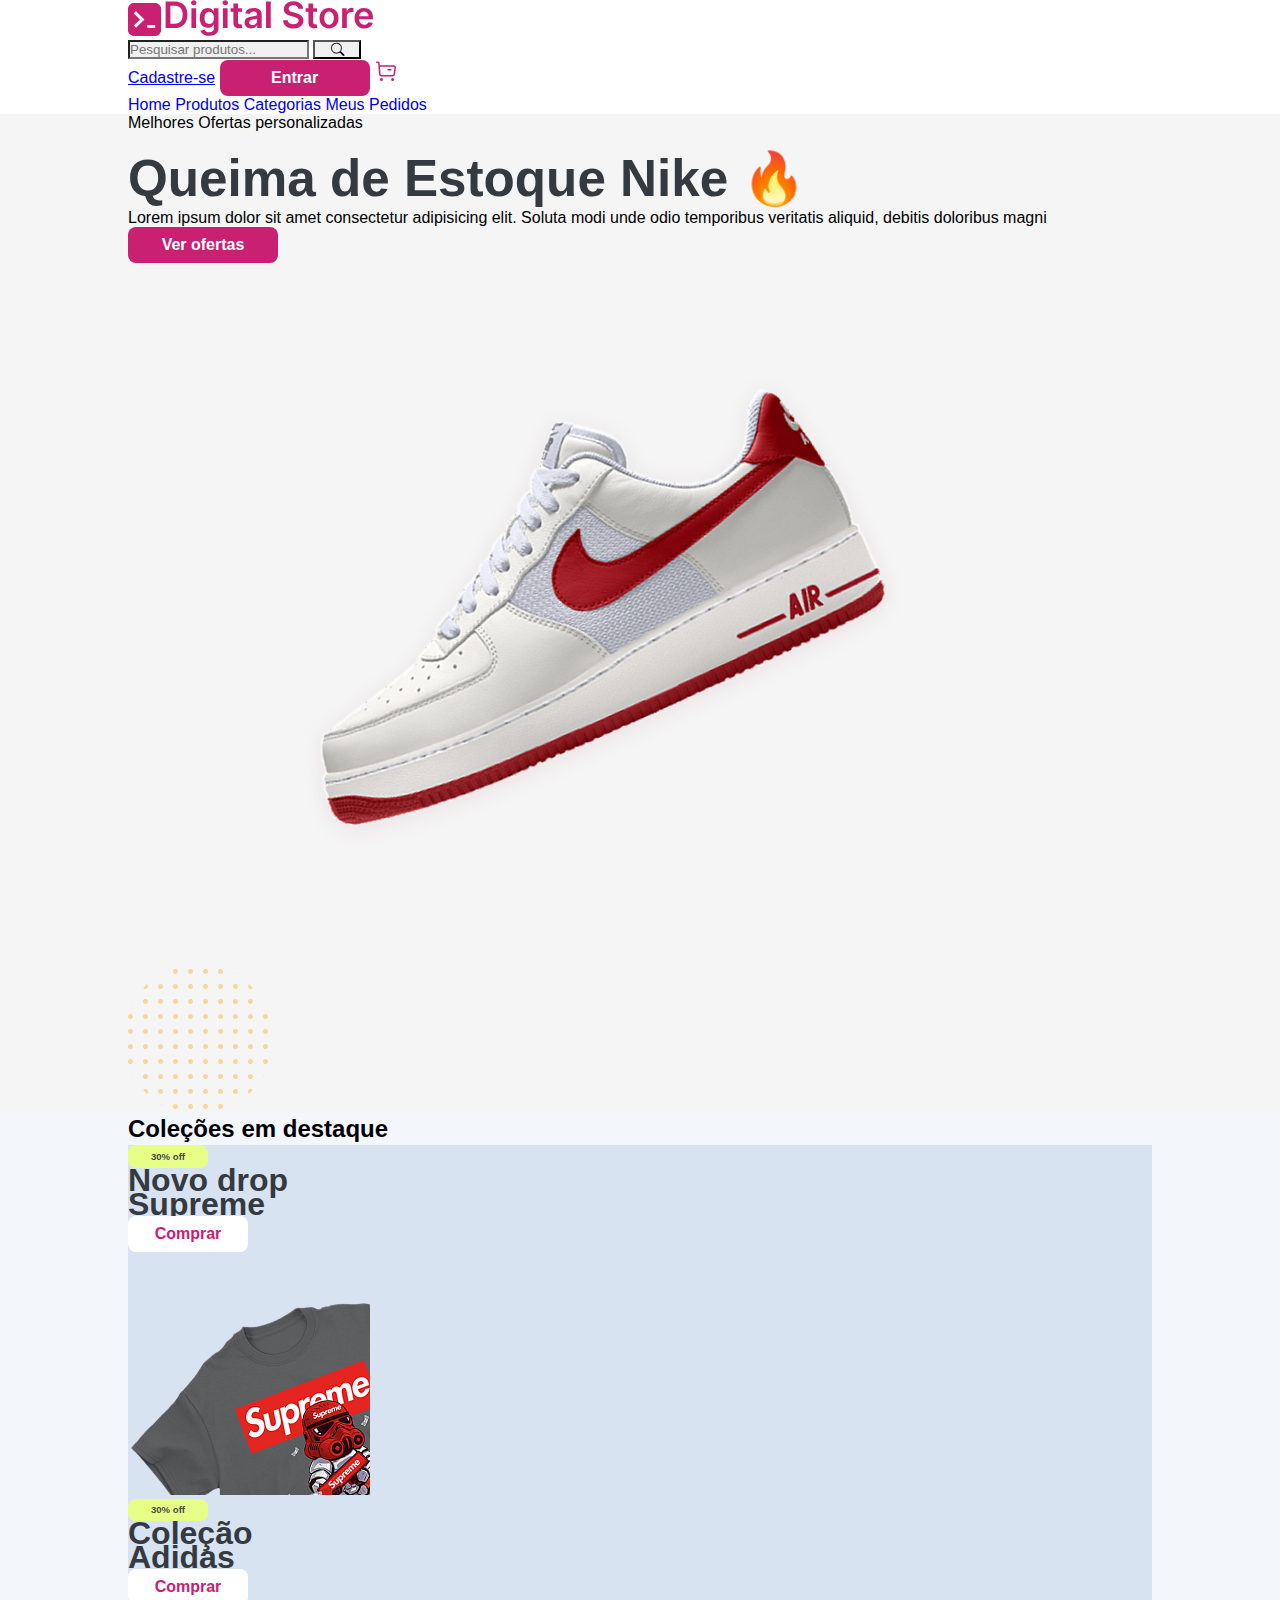
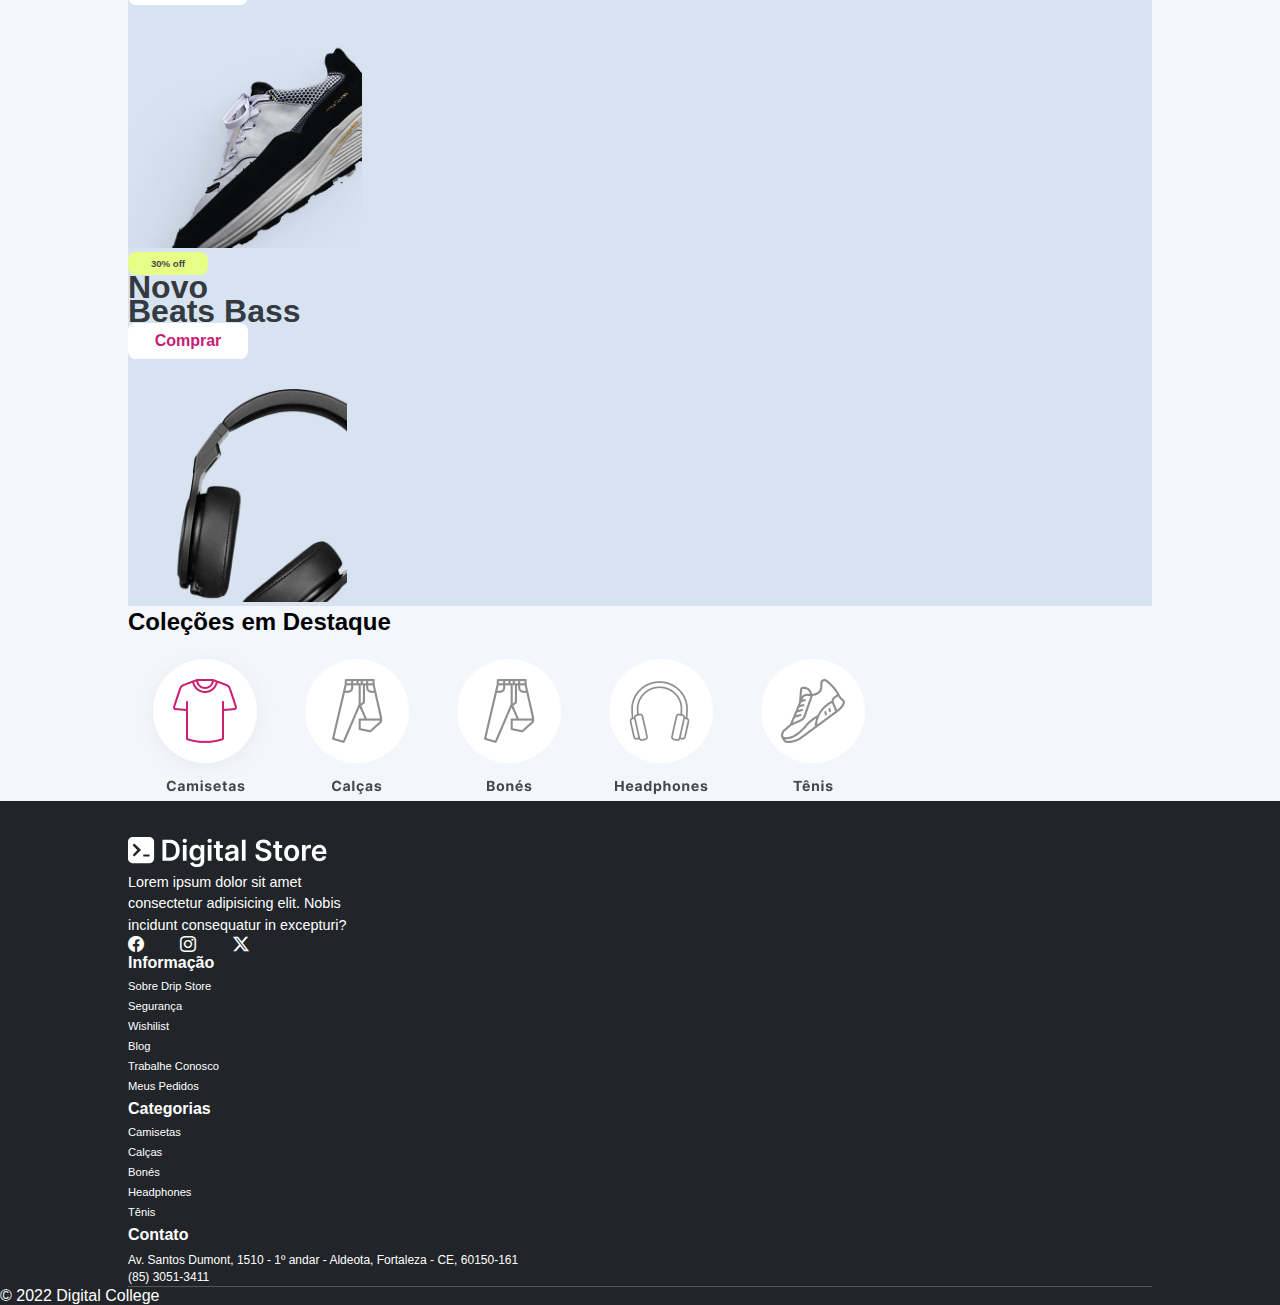
<file: pages/Home.html>
<!DOCTYPE html>
<html lang="pt-br">
<head>
    <meta charset="UTF-8">
    <meta name="viewport" content="width=device-width, initial-scale=1.0">
    <title>Projeto E-Commerce</title>
    <link href="https://cdn.jsdelivr.net/npm/bootstrap@5.3.6/dist/css/bootstrap.min.css" rel="stylesheet" integrity="sha384-4Q6Gf2aSP4eDXB8Miphtr37CMZZQ5oXLH2yaXMJ2w8e2ZtHTl7GptT4jmndRuHDT" crossorigin="anonymous">
    <link rel="stylesheet" href="https://cdn.jsdelivr.net/npm/bootstrap-icons@1.12.1/font/bootstrap-icons.min.css">
    <link rel="stylesheet" href="/styles/Home.css">
</head> 
<body>
    <header>
        <section class="conteudo-aplicacao">
                <div class="d-flex gap-2 mt-4 ">
                    <div>
                        <img src="/public/Vector.svg" alt="simbolo da logo" />
                        <img src="/public/DigitalStore.svg" alt="texto da logo" class="mt-2 ms-2" />
                    </div>

                    <div class="d-flex flex-fill justify-content-center mt-1">
                        <div class="input-group w-75">
        
                            <input
                              id="input-search"
                              type="search"
                              class="form-control border-end-0 backgroundInput"
                              placeholder="Pesquisar produtos..."
                              aria-label="Pesquisar produtos" />
                  
                            <button id="btn-input-search" class="input-group-text  border-start-0 ">
                              <i class="bi bi-search text-secondary"></i>
                            </button>
                          </div>
                    </div>

                    <div class="d-flex flex-fill align-items-center justify-content-between">                                                                                                  
                        <a href="#" class=" text-dark ">Cadastre-se</a>
                        <button class="button-primary">Entrar</button>
                        <img src=" /public/Buy.svg" alt="carrinho" class="" />
                    </div>
                </div>           
        </section>

        <section class="conteudo-aplicacao">
            <nav>
              <div class="d-flex mt-4">
                <a href="Home" class=" fs-5 fw-semibold text-secondary">Home</a>
                <a href="Produtos" class="ms-5 fs-5 fw-semibold text-secondary">Produtos</a>
                <a href="Categorias" class="ms-5 fs-5 fw-semibold text-secondary">Categorias</a>
                <a href="Meus Pedidos" class=" ms-5 fs-5 fw-semibold text-secondary">Meus Pedidos</a>
              </div>
            </nav>
        </section>
    </header>

    <main>
    <div>
      <section class="section-principal-mainHome">

        <div class="row px-0 g-0 conteudo-aplicacao mt-5">

          <div class="col-4 d-flex flex-column mt-5">
            <span class="mt-5">Melhores Ofertas personalizadas</span>
            <h1>Queima de Estoque Nike 🔥</h1>

            <p class="mt-3">
              Lorem ipsum dolor sit amet consectetur adipisicing elit.
              Soluta modi unde odio temporibus veritatis aliquid, debitis
              doloribus magni
            </p>
            <button class="my-4 button-primary">Ver ofertas</button>
          </div>

          <div class="col-8 d-flex">
            <img src="/public/tenisHome.png" alt="Foto de um tênis" width={600} class="img-tenis"/>
            <img src="/public/Ornament.png" alt="Ornamento" width={130} height={130} />
          </div>
        </div>
      </section>

      <section class="section-background-home">
        <div class="conteudo-aplicacao">
            <h5 class="pt-3 ">Coleções em destaque</h5>
            <div class="d-flex gap-2 ">
              <div class="d-flex divs-destaque-home">
                <div class="d-flex flex-column">
                  <button class="button-span-home mt-5 ms-4">
                    30% off
                  </button>
                  <h2 class="h2-main mt-2 ms-4">Novo drop</h2>
                  <h2 class="h2-main ms-4">Supreme</h2>
                  <button class="mt-2 ms-4 button-secondary">
                    Comprar
                  </button>
                </div>
                <div class="d-flex flex-column justify-content-start">
                  <img src="/public/novoDropSupreme.png" alt="Novo drop" class="img-fluid"/>
                </div>
              </div>
              <div class="d-flex divs-destaque-home">
                <div class="d-flex flex-column">
                  <button class="button-span-home mt-5 ms-4">
                    30% off
                  </button>
                  <h2 class="h2-main mt-2 ms-4">Coleção</h2>
                  <h2 class="h2-main ms-4">Adidas</h2>
                  <button class="mt-2 ms-4 button-secondary">
                    Comprar
                  </button>
                </div>
                <div class="d-flex flex-column justify-content-start">
                  <img src="/public/colecaoAdidas.png" alt="Imagem da Adidas" class="img-fluid"/>
                </div>
              </div>
              <div class="d-flex divs-destaque-home">
                <div class="d-flex flex-column">
                  <button class="button-span-home mt-5 ms-4">
                    30% off
                  </button>
                  <h2 class="h2-main mt-2 ms-4">Novo</h2>
                  <h2 class="h2-main ms-4">Beats Bass</h2>
                  <button class="mt-2 ms-4 button-secondary">
                    Comprar
                  </button>
                </div>
                <div class="d-flex flex-column justify-content-start">
                  <img src="/public/NovoBeatsBass.png" alt="Imagem de headset" class="img-fluid"/>
                </div>
              </div>
            </div>

            <div>
                <h5 class="text-center mt-3">Coleções em Destaque</h5>
                <div class="text-center">
                    <img src="/public/grupoColecao.png" alt="icone de uma camiseta">
                    
            </div>
        </div>
      </section>
    </div>
    </main>

    <footer>
    <div class="conteudo-aplicacao  d-flex justify-content-between">

      <div class="logo-footer d-flex flex-column mb-4">
        <img src="/public/logo-footer.svg" alt="logo em preto e branco" class="mb-3" />

        <p class="paragrafo-footer">
          Lorem ipsum dolor sit amet consectetur adipisicing elit.
          Nobis incidunt consequatur in excepturi?
        </p>

        <div class="redes-footer mt-3">
          <a href="https://www.facebook.com/?locale=pt_BR"><i class="bi bi-facebook"></i></a>
          <a href="https://www.instagram.com/"><i class="bi bi-instagram"></i></a>
          <a href="https://x.com/?lang=pt"><i class="bi bi-twitter-x"></i></a>
        </div>
      </div>

      <div class="coluna-footer coluna-informacao mb-4">
        <h3>Informação</h3>
        <ul>
          <li>Sobre Drip Store</li>
          <li>Segurança</li>
          <li>Wishilist</li>
          <li>Blog</li>
          <li>Trabalhe Conosco</li>
          <li>Meus Pedidos</li>
        </ul>
      </div>

      <div class="coluna-footer mb-4">
        <h3>Categorias</h3>
        <ul>
          <li>Camisetas</li>
          <li>Calças</li>
          <li>Bonés</li>
          <li>Headphones</li>
          <li>Tênis</li>
        </ul>
      </div>

      <div class="contato-footer coluna-footer mb-4">
        <h3>Contato</h3>
        <p>
          Av. Santos Dumont, 1510 - 1º andar - Aldeota, Fortaleza - CE, 60150-161
        </p>
        <p>(85) 3051-3411</p>
      </div>
    </div>

    <div class="linha-footer"></div>

    <div class="text-center pb-3">
      © 2022 Digital College
    </div>
    </footer>
</body>

<script src="https://cdn.jsdelivr.net/npm/bootstrap@5.3.6/dist/js/bootstrap.bundle.min.js" integrity="sha384-j1CDi7MgGQ12Z7Qab0qlWQ/Qqz24Gc6BM0thvEMVjHnfYGF0rmFCozFSxQBxwHKO" crossorigin="anonymous"></script>

</html>
</file>
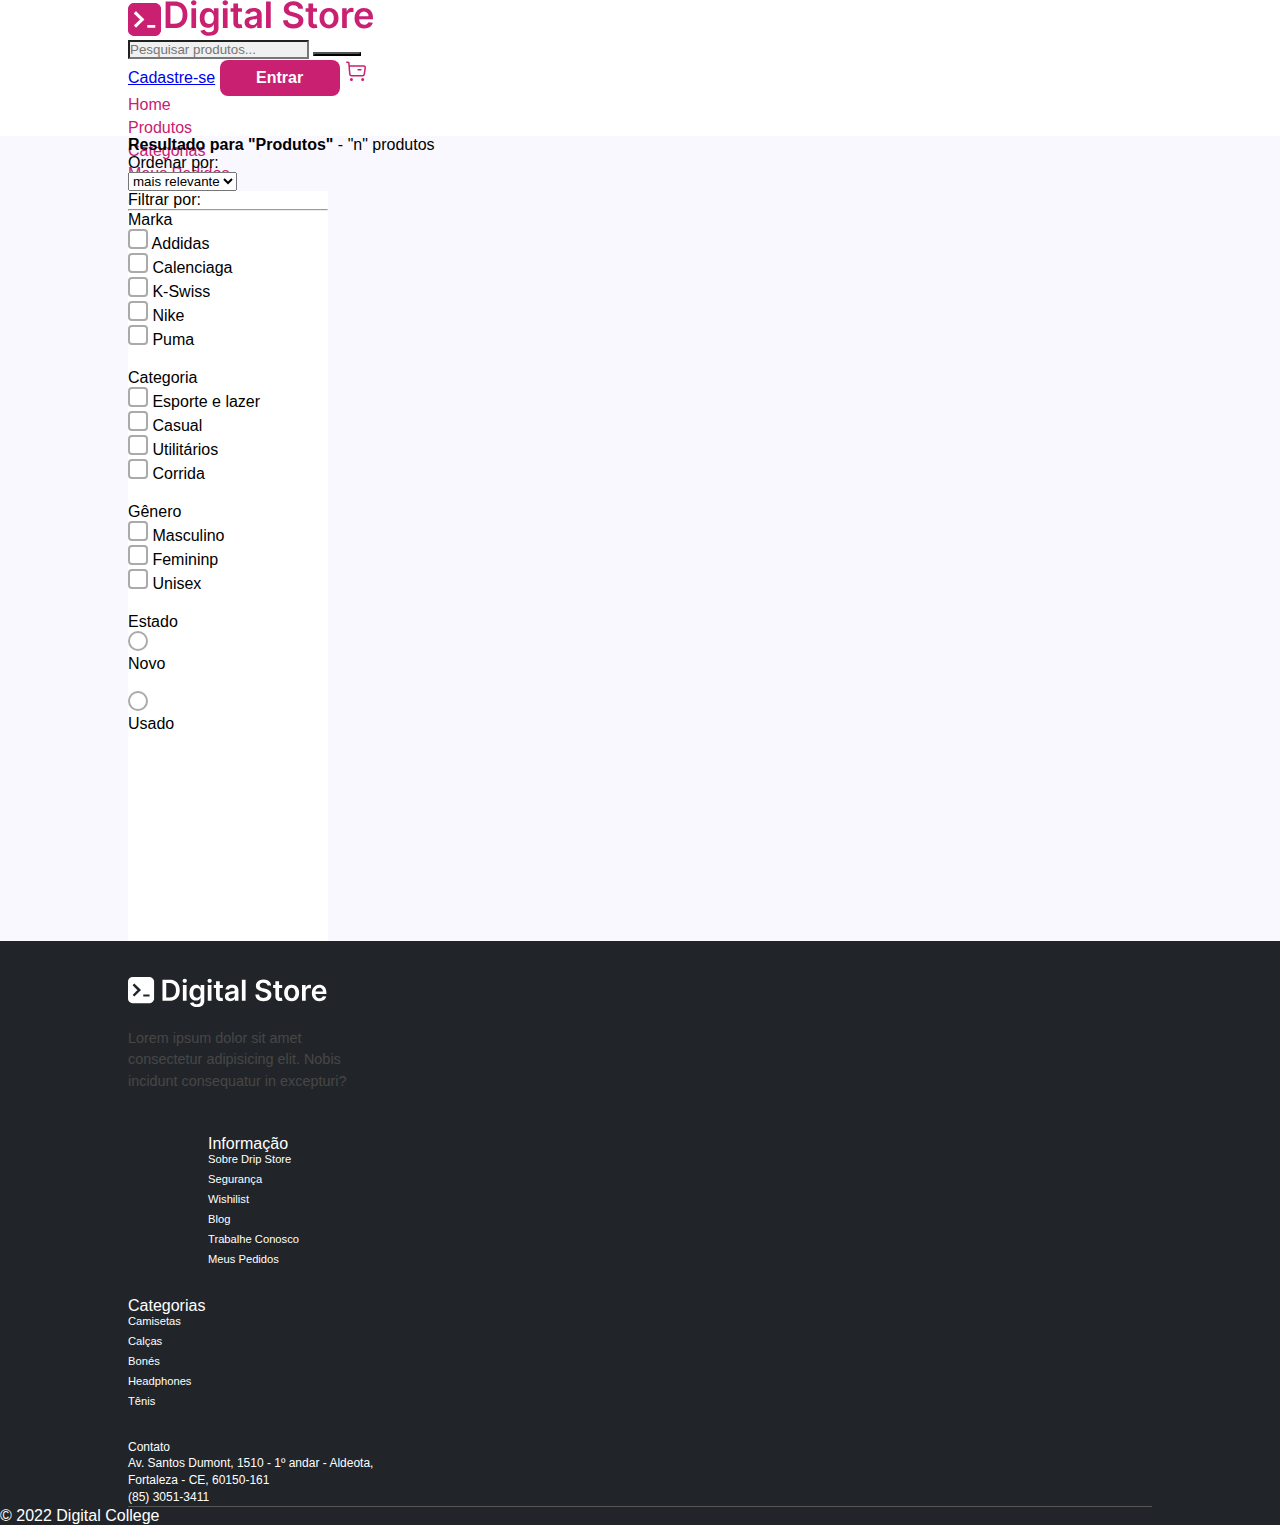
<file: pages/ListaProdutos.html>
<!DOCTYPE html>
<html lang="pt-BR">
<head>
  <meta charset="UTF-8">
  <meta name="viewport" content="width=device-width, initial-scale=1.0">
  <title>Lista Produtos</title>
  <link href="https://cdn.jsdelivr.net/npm/bootstrap@5.3.6/dist/css/bootstrap.min.css" rel="stylesheet" integrity="sha384-4Q6Gf2aSP4eDXB8Miphtr37CMZZQ5oXLH2yaXMJ2w8e2ZtHTl7GptT4jmndRuHDT" crossorigin="anonymous">
  <link rel="stylesheet" href="/styles/ListaProdutos.css">
</head>
<body>
  <header>
    <section class="conteudo-aplicacao">
      <div class="d-flex gap-2 mt-4 ">
        <div>
          <img src="/public/Vector.svg" alt="simbolo da logo" />
          <img src="/public/DigitalStore.svg" alt="texto da logo" class="mt-2 ms-2" />
        </div>
        <div class="d-flex flex-fill justify-content-center mt-1">
          <div class="input-group w-75">
            <input
              id="input-search"
              type="search"
              class="form-control border-end-0 backgroundInput"
              placeholder="Pesquisar produtos..."
              aria-label="Pesquisar produtos" />
          
            <button id="btn-input-search" class="input-group-text  border-start-0 ">
              <i class="bi bi-search text-secondary"></i>
            </button>
          </div>
        </div>

        <div class="d-flex flex-fill align-items-center justify-content-between">                                                                                                  
            <a href="#" class=" text-dark ">Cadastre-se</a>
            <button class="button-primary">Entrar</button>
            <img src=" /public/Buy.svg" alt="carrinho" class="" />
        </div>
      </div>
    <div class="DivNavBar my-3">
      <nav class="navbar">
        <div class="collapse d-none d-md-inline-flex align-items-center">
          <a href="" class="fs-5 fw-semibold text-secondary">Home</a>
          <a href="" class="ms-5 fs-5 fw-semibold text-secondary">Produtos</a>
          <a href="" class="ms-5 fs-5 fw-semibold text-secondary">Categorias</a>
          <a href="" class="ms-5 fs-5 fw-semibold text-secondary">Meus Pedidos</a>
        </div>
        <div class="container-fluid d-md-none">
          <button class="navbar-toggler" type="button" data-bs-toggle="collapse" data-bs-target="#navbarToggleExternalContent" aria-controls="navbarToggleExternalContent" aria-expanded="false" aria-label="Toggle navigation">
            <span class="navbar-toggler-icon"></span>
          </button>
        </div>
      </nav>
    </div>
    </section>
  </header>
  <main  class="pb-5">

    <section class="conteudo-aplicacao d-flex align-items-center">
      <div class="w-50 text-start my-3">
        <p class="m-0"><strong>Resultado para "Produtos"</strong> - "n" produtos</p>
      </div>
      <div class="w-50 text-end my-3">
        <p class="d-inline-flex"> Ordenar por:</p>  
        <select class="h-75 p-2 rounded-2">
          <option class=" " value="">mais relevante</option>
        </select>
      </div>
    </section>
    <section class="conteudo-aplicacao">
      <div id="filtrar" class="rounded-2 p-3 d-flex ">
        <p>Filtrar por: </p>
        <hr>
        <div>
          <p>Marka</p>
          <input type="checkbox" class="Checkbox"><param class="d-inline-flex"> Addidas</param><br>
          <input type="checkbox" class="Checkbox"><param class="d-inline-flex"> Calenciaga</param><br>
          <input type="checkbox" class="Checkbox"><param class="d-inline-flex"> K-Swiss</param><br>
          <input type="checkbox" class="Checkbox"><param class="d-inline-flex"> Nike</param><br>
          <input type="checkbox" class="Checkbox"><param class="d-inline-flex"> Puma</param><br>
        </div>
        <div>
          <p class="p-tema-filtro">Categoria</p>
          <input type="checkbox" class="Checkbox"><param class="d-inline-flex"> Esporte e lazer</param><br>
          <input type="checkbox" class="Checkbox"><param class="d-inline-flex"> Casual</param><br>
          <input type="checkbox" class="Checkbox"><param class="d-inline-flex"> Utilitários</param><br>
          <input type="checkbox" class="Checkbox"><param class="d-inline-flex"> Corrida</param><br>
        </div>
        <div>
          <p class="p-tema-filtro">Gênero</p>
          <input type="checkbox" class="Checkbox"><param class="d-inline-flex"> Masculino</param><br>
          <input type="checkbox" class="Checkbox"><param class="d-inline-flex"> Femininp</param><br>
          <input type="checkbox" class="Checkbox"><param class="d-inline-flex"> Unisex</param><br>    
        </div>
        <div>
          <p class="p-tema-filtro">Estado</p>
          <div class="d-flex align-items-center">
            <input type="radio" class="radio m-1" name="radio"><p class="d-inline-flex m-0">Novo</p><br>
          </div>
          <div class="d-flex align-items-center"  >
            <input type="radio" class="radio m-1" name="radio"><p class="d-inline-flex m-0">Usado</p><br>
          </div>
        </div>   
      </div> 
    </section>


  </main>
  <footer>  
    <div class="conteudo-aplicacao d-flex justify-content-between">

      <div class="logo-footer d-flex flex-column mb-4">
        <img src="/public/logo-footer.svg" alt="logo em preto e branco" class="mb-3" />

        <p class="paragrafo-footer">
          Lorem ipsum dolor sit amet consectetur adipisicing elit.
          Nobis incidunt consequatur in excepturi?
        </p>

        <div class="redes-footer mt-3">
          <a href="https://www.facebook.com/?locale=pt_BR"><i class="bi bi-facebook"></i></a>
          <a href="https://www.instagram.com/"><i class="bi bi-instagram"></i></a>
          <a href="https://x.com/?lang=pt"><i class="bi bi-twitter-x"></i></a>
        </div>
      </div>

      <div class="coluna-footer coluna-informacao mb-4">
        <p>Informação</p>
        <ul>
          <li>Sobre Drip Store</li>
          <li>Segurança</li>
          <li>Wishilist</li>
          <li>Blog</li>
          <li>Trabalhe Conosco</li>
          <li>Meus Pedidos</li>
        </ul>
      </div>

      <div class="coluna-footer mb-4">
        <p>Categorias</p>
        <ul>
          <li>Camisetas</li>
          <li>Calças</li>
          <li>Bonés</li>
          <li>Headphones</li>
          <li>Tênis</li>
        </ul>
      </div>

      <div class="contato-footer coluna-footer mb-4">
        <p>Contato</p>
        <p>
          Av. Santos Dumont, 1510 - 1º andar - Aldeota, Fortaleza - CE, 60150-161
        </p>
        <p>(85) 3051-3411</p>
      </div>
    </div>

    <div class="linha-footer"></div>

    <div class="text-center pb-3">
      © 2022 Digital College
    </div>
    </footer>
</body>
<script src="https://cdn.jsdelivr.net/npm/bootstrap@5.3.6/dist/js/bootstrap.bundle.min.js" integrity="sha384-j1CDi7MgGQ12Z7Qab0qlWQ/Qqz24Gc6BM0thvEMVjHnfYGF0rmFCozFSxQBxwHKO" crossorigin="anonymous"></script>
</html>
</file>
<file: styles/Home.css>
/* CONFIGURAÇÃO GLOBAL */

* {
    margin: 0;
    padding: 0;
    font-family: 'Inter', sans-serif;
    box-sizing: border-box;
  }
  
  body {
      width: 100%;
      background-color: #fff;
  }
  
  /* ESSE VAI SER O CONTAINER COM A LARGURA FORMATADA QUE EXIBE O CONTEÚDO DA APLICAÇÃO */
  .conteudo-aplicacao {
    max-width: 80%;
    margin: 0 auto;
  }


  /* CONFIGURAÇÃO DAS PÁGINAS */

  .button-primary {
    border-radius: 8px;
    border: 1px solid transparent;
    padding: 0.5em;
    font-size: 1em;
    font-weight: bold;
    font-family: inherit;
    background-color: #C92071;
    color: white;
    cursor: pointer;
    transition: border-color 0.25s;
    width: 150px;
  }
  .button-primary:hover {
    background-color: #991956;
  }

  nav div a {
    text-decoration: none;
  }

  nav div a:hover {
    text-decoration: underline;
    text-decoration-color: #C92071;
  }

  .img-logo-mobile{
    width: 1.1rem;
  }

  .img-logo-texto {
    width: 7rem;
  }

  .cor-primary-text {
    color: #474747;
    font-weight: 700;
  }

/* COMPONENTE MODAL */
.modal-abaixo {
  position: absolute;
  top: 50px;
  left: 0;
  width: 80%;
  height: 80vh;
  z-index: 1000;
}

.modal-abaixo .offcanvas-body {
  display: flex;
  flex-direction: column;
  min-height: 75vh;
}

.offcanvas-backdrop {
  display: none !important;
}
/* Componente SearchInput */

.backgroundInput {
    background-color: #f0f0f0
}

input.form-control:focus {
    
    border-color: #ced4da !important;
    box-shadow: none;
}

#btn-input-search{
    background-color: #f0f0f0;
    width: 3rem;
}

/* Componente MainHome */

.section-principal-mainHome{
    width: 100%;
    background-color: #f5f5f5;
    padding-left: 0;
    padding-right: 0;
}

.section-background-home {
    width: 100%;
    background-color: #f3f6fb;
    
}
h1 {
    font-size: 3.2rem;
    color: #343a40;
    font-weight: 800;
    margin-top: 1rem;
}

.h2-main {
    font-size: 2rem;
    color: #343a40;
    font-weight: 800;
    line-height: 1.5rem;
    white-space: normal;
    overflow-wrap: break-word;
}

section div h5 {
    font-size: 1.5rem;
    line-height: 2rem;
    font-weight: 700;
}

.span-section-principal {
    color: #f6aa1c;
}

.span-section-principal2 {
    color: #C92071;
}

.img-tenis {
    transform: rotate(-5deg);

}

.ornamento {
    position: absolute;
    top: 25%;
    left: 110%;
    max-width: 30%;
    transform: translate(-50%, -50%);

}

.divs-destaque-home {
    background-color: #D8E3f2;
}

.divs-destaque-home img {
    height: 243px;
}

.button-secondary {
    border-radius: 8px;
    border: 1px solid transparent;
    padding: 0.5em;
    font-size: 1em;
    font-weight: bold;
    font-family: inherit;
    background-color: white;
    color: #C92071;
    cursor: pointer;
    transition: border-color 0.25s;
    width: 120px;
  }
  .button-secondary:hover {
    background-color: #b5b6f2;
    color: #f7f7fc
  }

  .button-span-home {
    border-radius: 8px;
    border: 1px solid transparent;
    padding: 0.5em;
    font-size: 0.6em;
    font-weight: 700;
    font-family: inherit;
    background-color: #e7ff86;
    color: #474747;
    transition: border-color 0.25s;
    width: 80px;
  }

  
  .button-span-home2 {
    border-radius: 8px;
    border: 1px solid transparent;
    padding: 0.5em;
    font-size: 0.6em;
    font-weight: 700;
    font-family: inherit;
    background-color: #e7ff86;
    color: #474747;
    transition: border-color 0.25s;
    width: 80px;
  }

  .img-roupas {
    width: 100%;
    max-width: 50%;
    margin-right: 120px;
  }

  .img-roupas h5 {
    margin-right: 120px;
  }

  @media (max-width: 768px) {
    .img-roupas {
      max-width: 100%;
    }
  }

  .p1-produtos-alta {
    font-size: 0.5rem;
    font-weight: 400;
    opacity: 0.8;

  }

  .p2-produtos-alta {
    font-size: 1.2rem;
    opacity: 0.8;
    line-height: 2rem;
  }

  .p2-produtos-alta-m {
    font-size: 0.7rem;
    opacity: 0.8;
    line-height: 1rem;
  }

  .p-produtos-alta-claro{
    font-weight: 100;
    opacity: 0.6;
    text-decoration: line-through;
    letter-spacing: 0.1rem;

  }

  #p-ofertaEspecial {
    color: #C92071;
  }


#fundo-degrade {
  width: 500px;
  height: 300px;
  border-radius: 70%;
  background: linear-gradient(to bottom, #e8e9fb, #EFEFFF);
  display: flex;
  align-items: center;
  justify-content: center;
  overflow: hidden;
}

@media (max-width: 568px) {
  #fundo-degrade {
    width: 300px;
    height: 260px;
    border-radius: 70%;
  }
}



/* Componente footer */

footer {
    width: 100%;
    background-color: #212529;
    color: white;
    padding-top: 2em;
  }
  
.logo-footer {
    max-width: 250px;
    flex: 1;
}

.logo-footer img {
    max-width: 200px;
    flex: 1;
}

.paragrafo-footer {
    color: white;
    font-size: 0.9rem;
  
    line-height: 1.5;
    word-break: break-word;
}

.redes-footer a {
    margin-right: 2em;
    color: white;
    font-size: 1.0em;
}

.coluna-footer {
    color: white;
    font-weight: 500;
}

.coluna-footer h3 {
    font-weight: 600;
    font-size: 1rem;
    margin-bottom: 0.5rem;
}


.coluna-footer ul {
    list-style: none;
    padding-left: 0;
}

.coluna-footer ul li {
    margin-bottom: 0.5rem;
    font-size: 0.7rem;
}


.contato-footer p {
    line-height: 1.4;
    font-size: 0.75rem;
}

.linha-footer {
    border-top: 1px solid #555;
    max-width: 80%;
    margin: 0 auto;
   
}
</file>
<file: styles/ListaProdutos.css>
/*HEADER*/
* {
    margin: 0;
    padding: 0;
    font-family: 'Inter', sans-serif;
    box-sizing: border-box;
}
body {
    width: 100%;
    background-color: #fff;
}
  
/* esse vai ser o container que exibe o conteúdo da aplicação container-global */
.conteudo-aplicacao {
    max-width: 80%;
    margin: 0 auto;
}

/* CONFIGURAÇÃO DAS PÁGINAS */
.button-primary {
    border-radius: 8px;
    border: 1px solid transparent;
    padding: 0.5em;
    font-size: 1em;
    font-weight: bold;
    font-family: inherit;
    background-color: #C92071;
    color: white;
    cursor: pointer;
    transition: border-color 0.25s;
    width: 120px;
}
.button-primary:hover {
    background-color: #991956;
    transition: 0.5s;
}

.DivNavBar{
    height: 40px;
}

nav div a {
    color: #C92071;
    height: 30px;
    text-decoration: none;
}
    
nav div a::after{
    content: "";
    display: block;
    width: 0px;
    height: 4px;
    background-color: #C92071;
    margin: 1px auto 0 auto; 
    border-radius: 2px;
}
nav div a:hover::after{
    width: 55px;
    height: 2px;    
    color: #C92071;
}


/* Componente SearchInput */
.backgroundInput {
    background-color: #f0f0f0
}

input.form-control:focus {
    
    border-color: #ced4da !important;
    box-shadow: none;
}

#btn-input-search{
    background-color: #f0f0f0;
    width: 3rem;
}


/*MAIN*/
main{
    background-color: rgb(249, 248, 254);
}
.opcoes{
    color: #474747;
}
#filtrar{   
    width: 200px;   
    height: 750px;
    background-color: #fff;
    flex-direction: column;
}
.Checkbox { 
    appearance: none;
    width: 20px;
    height: 20px;
    border: 2px solid #aaa; 
    border-radius: 4px;
    cursor: pointer;
    transition: all 0.2s;
  }
.Checkbox:checked{
    background-color: #C92071;
}
.radio{
    appearance: none;
    width: 20px;
    height: 20px;
    border: 2px solid #aaa; 
    border-radius: 4px;
    cursor: pointer;
    transition: all 0.2s;
    border-radius: 50px;
}
.radio:checked{
    background-color: #C92071;
}

.p-tema-filtro{
    margin-top: 20px;
}

/*FOOTER*/
footer {
    width: 100%;
    background-color: #212529;
    color: white;
    padding-top: 2em;
  }
  
.logo-footer {
    max-width: 250px;
    flex: 1;
}

.logo-footer img {
    max-width: 200px;
    flex: 1;
}

.paragrafo-footer {
    color: #474747;
    font-size: 0.9rem;
    margin-top: 1rem;
    line-height: 1.5;
    word-break: break-word;
}

.redes-footer a {
    margin-right: 2em;
    color: white;
    font-size: 1.0em;
}

.coluna-footer {
    min-width: 150px;
    flex: 1;
    color: white;
    font-weight: 500;
    padding-top: 1.5em;
}

.coluna-footer h3 {
    font-weight: 600;
    font-size: 1rem;
    margin-bottom: 1.5rem;
}


.coluna-footer ul {
    list-style: none;
    padding-left: 0;
}

.coluna-footer ul li {
    margin-bottom: 0.5rem;
    font-size: 0.7rem;
}

.coluna-informacao {
    margin-left: 5rem;
}

.contato-footer p {
    max-width: 250px;
    word-wrap: break-word;
    line-height: 1.4;
    font-size: 0.75rem;
}

.linha-footer {
    border-top: 1px solid #555;
    max-width: 80%;
    margin: 0 auto;
   
}
</file>
